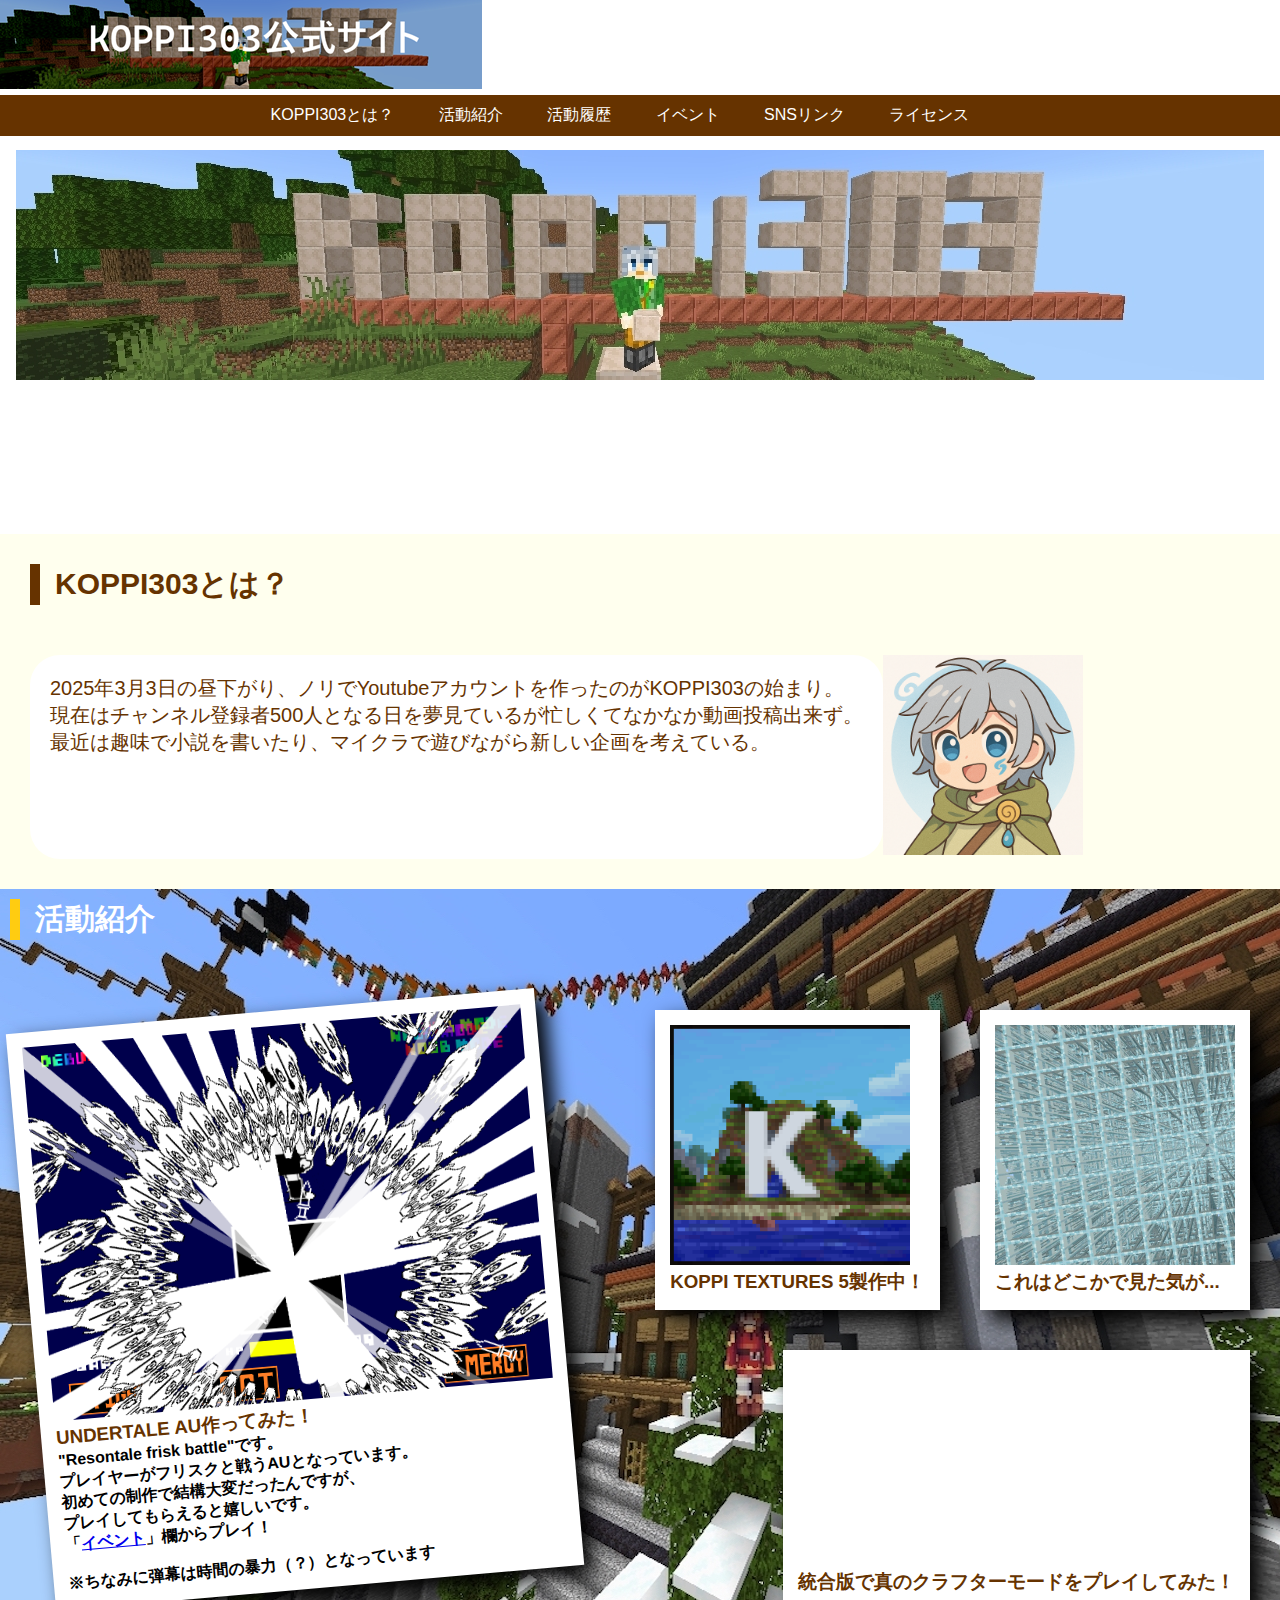
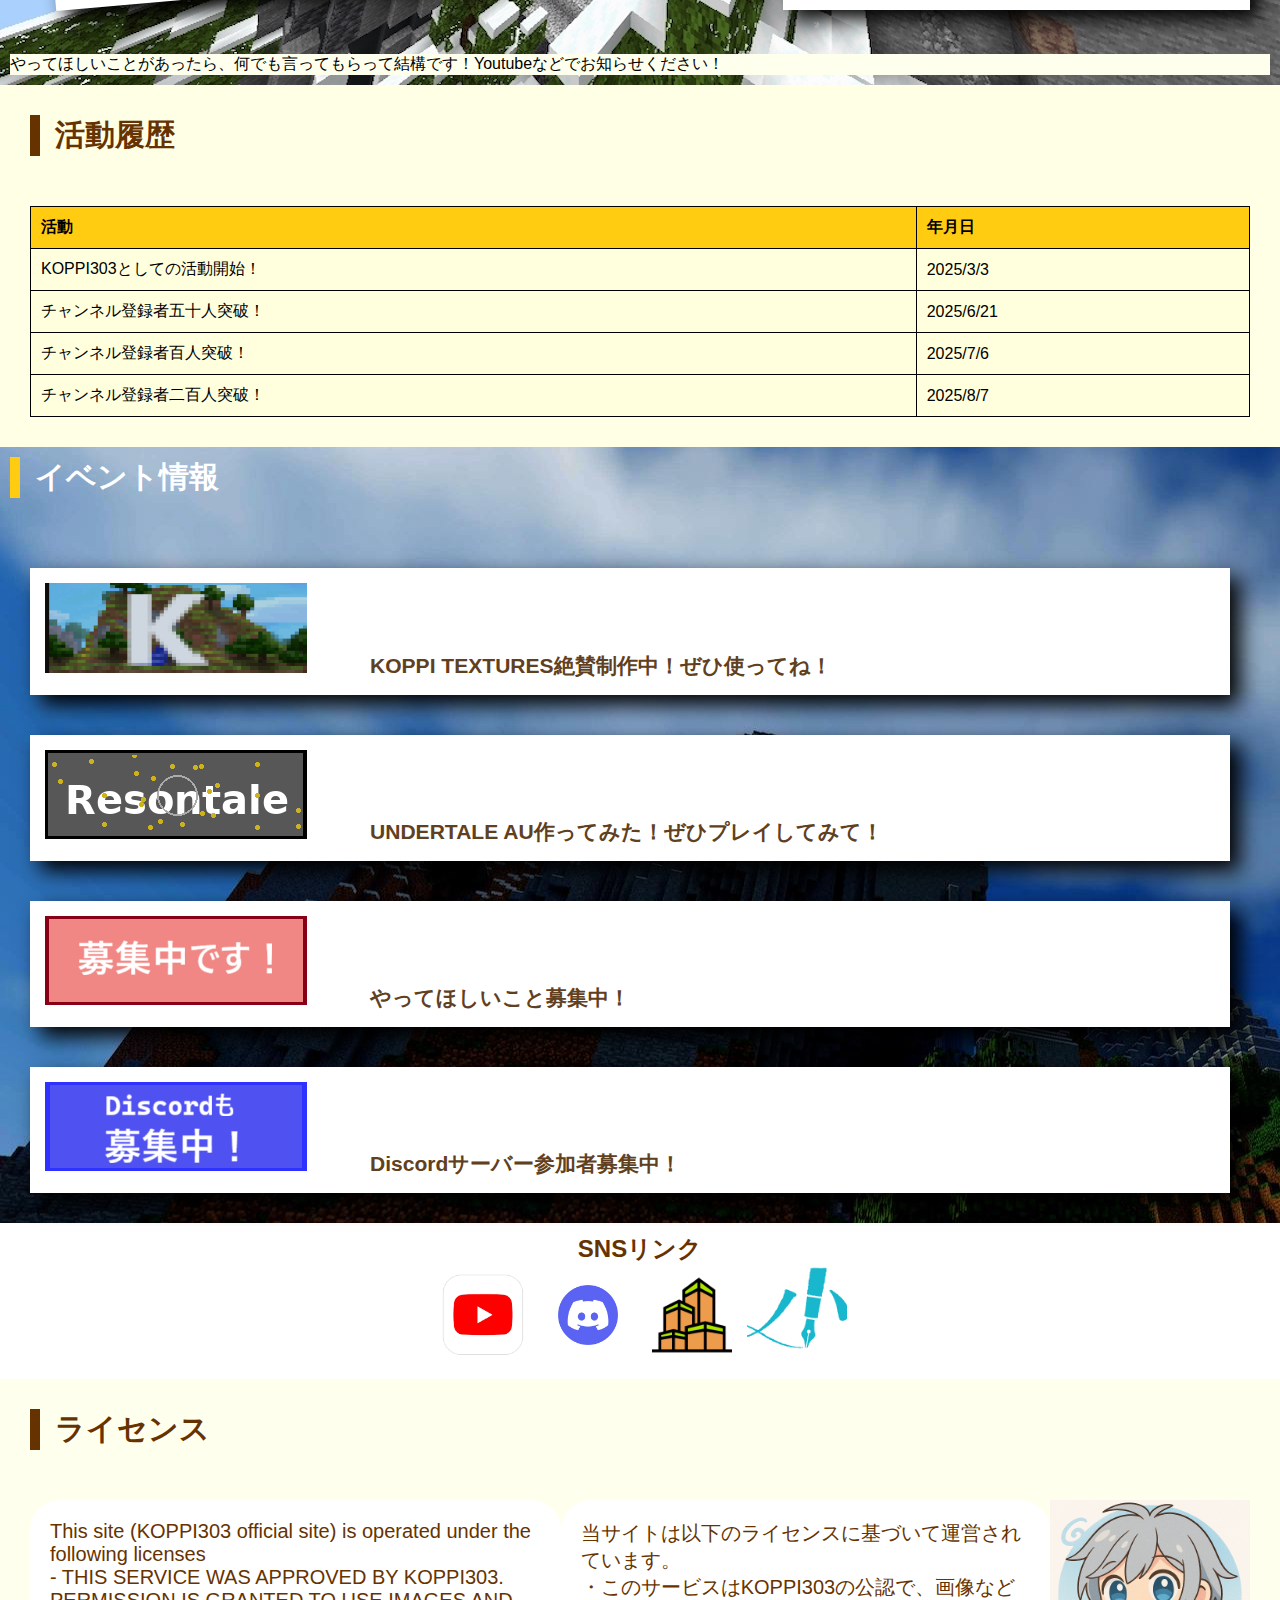
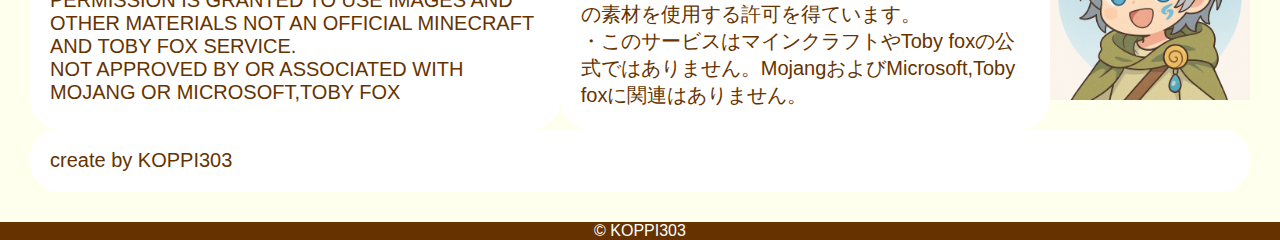
<file: index.html>
<!DOCTYPE html>
<html>
  <head>
    <meta charset="utf-8" />
    <title>KOPPI303公式ホームページ</title>
    <link rel="stylesheet" href="style.css" />
    <link rel="preconnect" href="https://fonts.gstatic.com" />
    <link
      href="https://fonts.googleapis.com/css2?family=Pacifico&family=Satisfy&family=Stoke&family=Yellowtail&family=Geo&family=Oswald&family=Lobster&family=Cookie&family=Chewy&family=Limelight&family=Sacramento&family=Plaster&display=swap"
      rel="stylesheet"
    />
  </head>

  <body>
    <header>
      <div class="main_left">
        <h2>
          <a href="/koppi303/"
            ><img src="img/header2 - コピー-fotor-20251005201211.png" />
          </a>
        </h2>
        <nav>
          <ul>
            <li><a href="#koppi303">KOPPI303とは？</a></li>
            <li><a href="#photo">活動紹介</a></li>
            <li><a href="#eeee">活動履歴</a></li>
            <li><a href="#ivent">イベント</a></li>
            <li><a href="#SNS">SNSリンク</a></li>
            <li><a href="#Lis">ライセンス</a></li>
          </ul>
        </nav>
      </div>
    </header>
    <section>
      <div style="text-align: center; margin-top: 150px; margin-left: -50">
        <img src="img/header2.jpg" />
      </div>
    </section>
    <section class="koppi303" id="koppi303" style="margin-top:150px;">
      <h2 class="title">KOPPI303とは？</h2>
      <div class="koppi303-content-wrap">
        <p>
          2025年3月3日の昼下がり、ノリでYoutubeアカウントを作ったのがKOPPI303の始まり。<br />
          現在はチャンネル登録者500人となる日を夢見ているが忙しくてなかなか動画投稿出来ず。<br />
          最近は趣味で小説を書いたり、マイクラで遊びながら新しい企画を考えている。
        </p>
        <a href="https://www.youtube.com/@KOPPI303" target="_blank">
          <img src="img/icon.png" width="200" />
        </a>
      </div>
    </section>

    <section class="photo" id="photo">
      <h2 class="title">活動紹介</h2>
      <div class="photo-content-wrap">
        <div class="big">
          <img src="img/スクリーンショット (157).png" width="500" />
          <h3>UNDERTALE AU作ってみた！</h3>
          <h4>
            "Resontale frisk battle"です。<br />プレイヤーがフリスクと戦うAUとなっています。<br />初めての制作で結構大変だったんですが、<br />プレイしてもらえると嬉しいです。<br />「<a
              href="#ivent"
              >イベント</a
            >」欄からプレイ！<br /><br />※ちなみに弾幕は時間の暴力（？）となっています
          </h4>
        </div>

        <div class="box">
          <div class="small">
            <img
              src="img/170eed8c-6a34-453a-93b3-63b68794a150.jpeg"
              width="240"
            />
            <h3>これはどこかで見た気が...</h3>
          </div>

          <div class="small">
            <img src="img/pack_icon.png" width="240" />
            <h3>KOPPI TEXTURES 5製作中！</h3>
          </div>

          <div class="small">
            <iframe
              width="400"
              height="200"
              src="https://www.youtube.com/embed/X86bZdfeZko?si=TxrT2LoajdkBPdmY"
              title="YouTube video player"
              frameborder="0"
              allow="accelerometer; autoplay; clipboard-write; encrypted-media; gyroscope; picture-in-picture; web-share"
              referrerpolicy="strict-origin-when-cross-origin"
              allowfullscreen
            ></iframe>
            <h3>統合版で真のクラフターモードをプレイしてみた！</h3>
          </div>
        </div>
      </div>

      <p>
        やってほしいことがあったら、何でも言ってもらって結構です！Youtubeなどでお知らせください！
      </p>
    </section>
    <section class="eeee" id="eeee">
      <h2 class="title">活動履歴</h2>
      <table>
        <tr>
          <th>活動</th>
          <th>年月日</th>
        </tr>
        <tr>
          <td>KOPPI303としての活動開始！</td>
          <td>2025/3/3</td>
        </tr>
        <tr>
          <td>チャンネル登録者五十人突破！</td>
          <td>2025/6/21</td>
        </tr>
        <tr>
          <td>チャンネル登録者百人突破！</td>
          <td>2025/7/6</td>
        </tr>
        <tr>
          <td>チャンネル登録者二百人突破！</td>
          <td>2025/8/7</td>
        </tr>
      </table>
    </section>
    <section class="ivent" id="ivent">
      <h2 class="title">イベント情報</h2>
      <a href="KOPPI TEXTURES.html" target="_blank">
        <div class="i_photo">
          <h3>
            <img src="img/pack_icon1png.png" width="262" />　　　KOPPI
            TEXTURES絶賛制作中！ぜひ使ってね！
          </h3>
        </div>
      </a>
      <a href="au.html" target="_blank">
        <div class="i_photo">
          <h3>
            <img src="img/resontale_logo.png" width="262" />　　　UNDERTALE
            AU作ってみた！ぜひプレイしてみて！
          </h3>
        </div>
      </a>
      <a
        href="https://www.youtube.com/@KOPPI303/posts"
        width="89"
        target="_blank"
      >
        <div class="i_photo">
          <h3>
            <img
              src="img/やってほしいこと募集中.png"
            />　　　やってほしいこと募集中！
          </h3>
        </div>
      </a>
      <a href="https://discord.com/invite/TfjSw5v8yH" target="_blank">
        <div class="i_photo">
          <h3>
            <img
              src="img/やってほしいこと募集中1.png"
            />　　　Discordサーバー参加者募集中！
          </h3>
        </div>
      </a>
    </section>
    <section class="SNS" id="SNS">
      <h2 class="title1">SNSリンク</h2>
      <div>
        <a href="https://www.youtube.com/@KOPPI303" target="_blank"
          ><img
            src="img/youtube-app-icon-social-media-logo-vector-illustration_277909-408.jpg"
            width="100"
        /></a>
        <a href="https://discord.com/invite/TfjSw5v8yH" target="_blank"
          ><img
            src="img/360_F_588372425_Jb3PfIb3dtU53UNP3XJ2bWecY30O8IIq.jpg"
            width="100"
        /></a>
        <a
          href="https://minecraft-mcworld.com/author/8761115b0724ab65e34097c846542ae9969e4c4d/"
          target="_blank"
          ><img src="img/crafters_colony_logo_icon.webp" width="100"
        /></a>
        <a href="https://mypage.syosetu.com/2956071/" target="_blank"
          ><img src="img/unnamed.webp" width="100"
        /></a>
      </div>
    </section>
    <section class="koppi303" id="Lis">
      <h2 class="title">ライセンス</h2>
      <div class="koppi303-content-wrap">
        <p>
          This site (KOPPI303 official site) is operated under the following
          licenses<br />- THIS SERVICE WAS APPROVED BY KOPPI303.<br />
          PERMISSION IS GRANTED TO USE IMAGES AND OTHER MATERIALS NOT AN
          OFFICIAL MINECRAFT AND TOBY FOX SERVICE.<br />
          NOT APPROVED BY OR ASSOCIATED WITH MOJANG OR MICROSOFT,TOBY FOX
        </p>
        <p>
          当サイトは以下のライセンスに基づいて運営されています。<br />
          ・このサービスはKOPPI303の公認で、画像などの素材を使用する許可を得ています。<br />
          ・このサービスはマインクラフトやToby
          foxの公式ではありません。MojangおよびMicrosoft,Toby
          foxに関連はありません。
        </p>
        <a href="https://www.youtube.com/@KOPPI303" target="_blank">
          <img src="img/icon.png" width="200" />
        </a>
      </div>
      <div>
        <p>create by KOPPI303</p>
      </div>
    </section>
    <footer>&copy; KOPPI303</footer>
  </body>
</html>
</file>
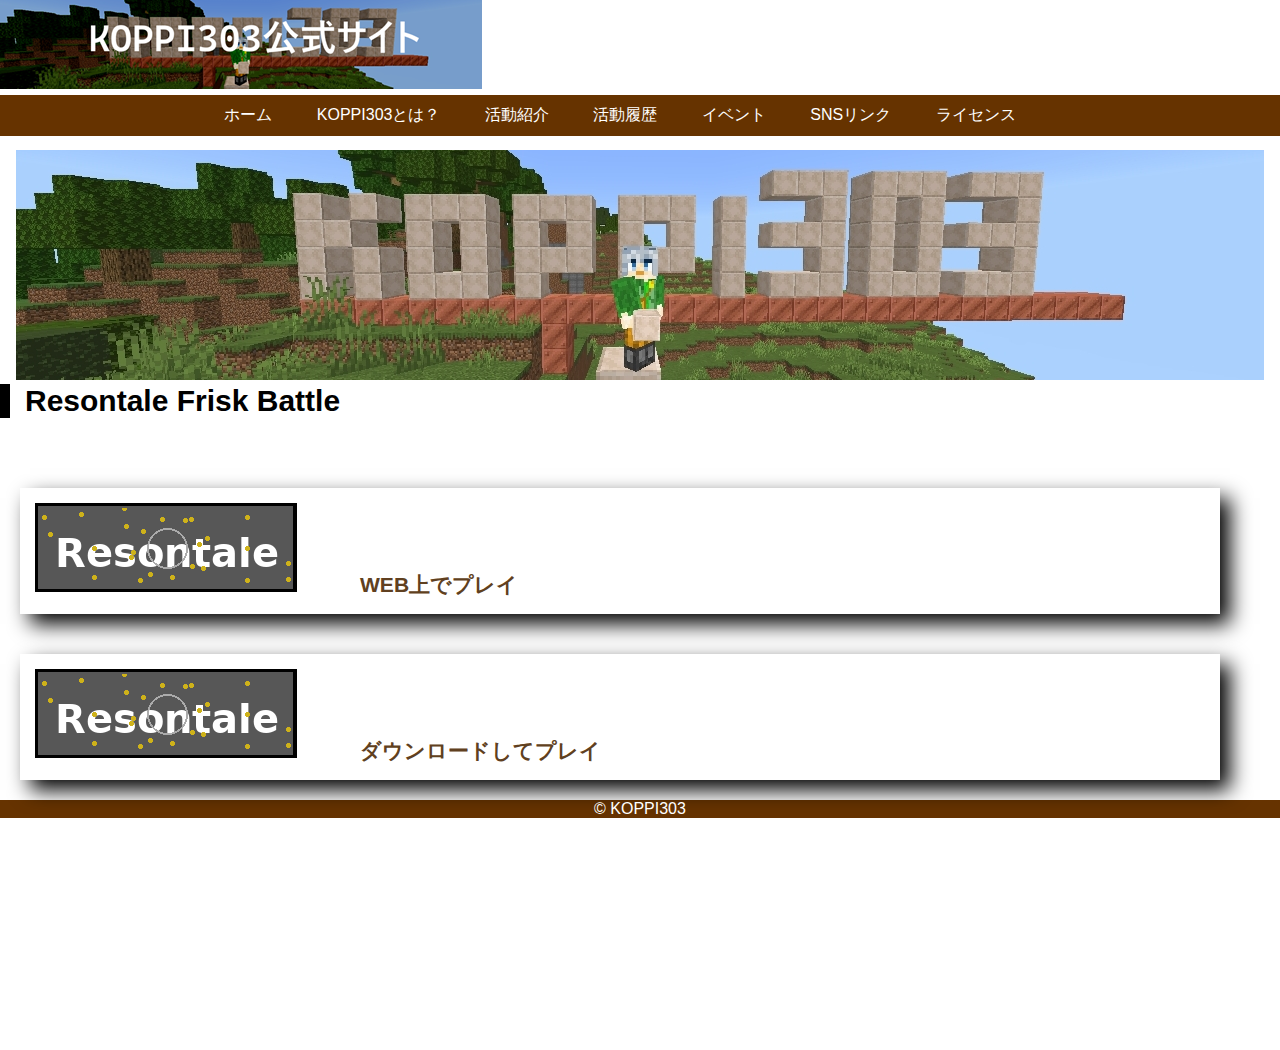
<file: au.html>
<!DOCTYPE html>
<html>
  <head>
    <meta charset="utf-8" />
    <title>Resontale Frisk Battle</title>
    <link rel="stylesheet" href="style.css" />
    <link rel="preconnect" href="https://fonts.gstatic.com" />
    <link
      href="https://fonts.googleapis.com/css2?family=Pacifico&family=Satisfy&family=Stoke&family=Yellowtail&family=Geo&family=Oswald&family=Lobster&family=Cookie&family=Chewy&family=Limelight&family=Sacramento&family=Plaster&display=swap"
      rel="stylesheet"
    />
  </head>

  <body>
    <header>
      <div class="main_left">
        <h2>
          <a href="/"
            ><img src="img/header2 - コピー-fotor-20251005201211.png" />
          </a>
        </h2>
        <nav>
      <ul>
        <li><a href="index.html">ホーム</a></li>
        <li><a href="index.html#koppi303">KOPPI303とは？</a></li>
        <li><a href="index.html#photo">活動紹介</a></li>
        <li><a href="index.html#eeee">活動履歴</a></li>
        <li><a href="index.html#ivent">イベント</a></li>
        <li><a href="index.html#SNS">SNSリンク</a></li>
        <li><a href="index.html#Lis">ライセンス</a></li>
      </ul>
        </nav>
      </div>
    </header>
    <section>
      <div style="text-align: center; margin-top: 150px; margin-left: -50">
        <img src="img/header2.jpg" />
      </div>
    </section>
      <h2 class="title">Resontale Frisk Battle</h2>
      <li>
        <a href="Resontale Frisk Battle.html" target="_blank">
          <div class="i_photo">
            <h3>
              <img
                src="img/resontale_logo.png"
                width="262"
              />　　　WEB上でプレイ
            </h3>
          </div>
        </a>
      </li>
      <li>
        <a
          href="https://drive.google.com/file/d/1VucgZzv4T_GS8BKJG0c98oNvNkptoBqg/view"
          target="_blank"
        >
          <div class="i_photo">
            <h3>
              <img
                src="img/resontale_logo.png"
                width="262"
              />　　　ダウンロードしてプレイ
            </h3>
          </div>
        </a>
      </li>
    </section>
    <footer>&copy; KOPPI303</footer>
  </body>
</html>
</file>
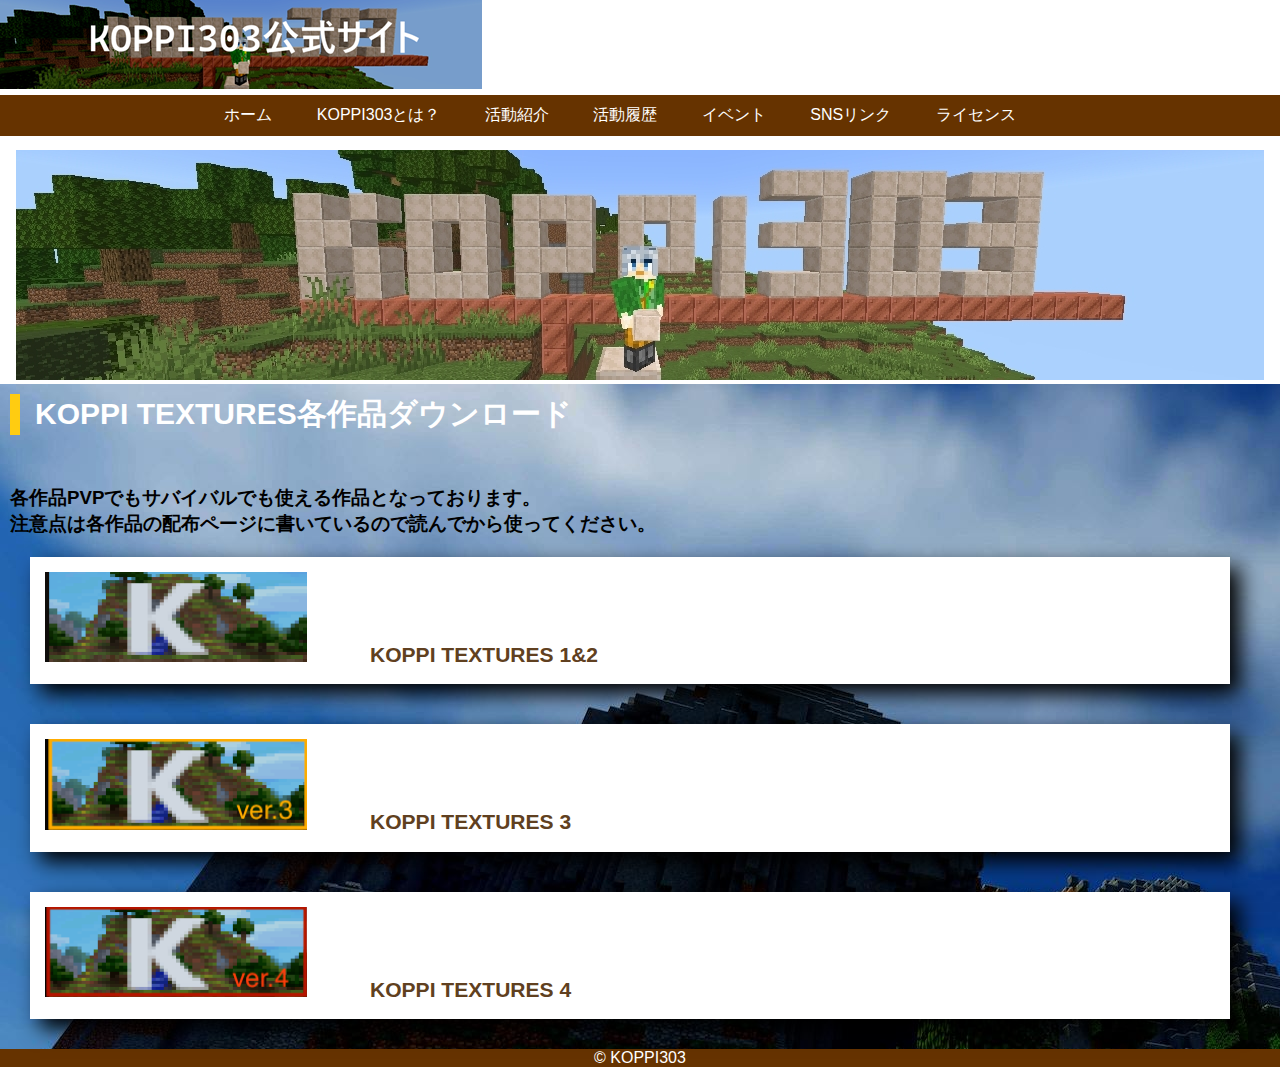
<file: KOPPI TEXTURES.html>
<!DOCTYPE html>
<html>
  <head>
    <meta charset="utf-8" />
    <title>KOPPI TEXTURES配布</title>
    <link rel="stylesheet" href="style.css" />
    <link rel="preconnect" href="https://fonts.gstatic.com" />
    <link
      href="https://fonts.googleapis.com/css2?family=Pacifico&family=Satisfy&family=Stoke&family=Yellowtail&family=Geo&family=Oswald&family=Lobster&family=Cookie&family=Chewy&family=Limelight&family=Sacramento&family=Plaster&display=swap"
      rel="stylesheet"
    />
  </head>

  <body>
    <header>
      <div class="main_left">
        <h2>
          <a href="/index.html"
            ><img src="img/header2 - コピー-fotor-20251005201211.png" />
          </a>
        </h2>
        <nav>
      <ul>
        <li><a href="index.html">ホーム</a></li>
        <li><a href="index.html#koppi303">KOPPI303とは？</a></li>
        <li><a href="index.html#photo">活動紹介</a></li>
        <li><a href="index.html#eeee">活動履歴</a></li>
        <li><a href="index.html#ivent">イベント</a></li>
        <li><a href="index.html#SNS">SNSリンク</a></li>
        <li><a href="index.html#Lis">ライセンス</a></li>
      </ul>
        </nav>
      </div>
    </header>
    <section>
      <div style="text-align: center; margin-top: 150px; margin-left: -50">
        <img src="img/header2.jpg" />
      </div>
    </section>
    <section class="ivent">
      <h2 class="title" style="margin-top:150;">KOPPI TEXTURES各作品ダウンロード</h2>
      <h3>
        各作品PVPでもサバイバルでも使える作品となっております。<br />注意点は各作品の配布ページに書いているので読んでから使ってください。
      </h3>
      <li>
        <a href="https://minecraft-mcworld.com/143150/" target="_blank">
          <div class="i_photo">
            <h3>
              <img src="img/pack_icon1png.png" width="262" />　　　KOPPI
              TEXTURES 1&2
            </h3>
          </div>
        </a>
      </li>
      <li>
        <a href="https://minecraft-mcworld.com/161861/" target="_blank">
          <div class="i_photo">
            <h3>
              <img src="img/pack_icon2png.png" width="262" />　　　KOPPI
              TEXTURES 3
            </h3>
          </div>
        </a>
      </li>
      <li>
        <a href="https://minecraft-mcworld.com/173217/" target="_blank">
          <div class="i_photo">
            <h3>
              <img src="img/pack_icon3png.png" width="262" />　　　KOPPI
              TEXTURES 4
            </h3>
          </div>
        </a>
      </li>
    </section>
    <footer>&copy; KOPPI303</footer>
  </body>
</html>
</file>
<file: style.css>
* {
  margin: 0;
  padding: 0;
  box-sizing: border-box;
}

img {
  display: inline-block;
}

/* ===== Webサイト全体のスタイル ===== */
/* html */
html {
  height: 100%;
}

/* body */
body {
  font-family: sans-serif;
  height: 100%;
  margin: 0;
}

/* h1見出し */
h1 {
  color: #ffffee; /* フォントの色 */
  -webkit-text-stroke: 3px #000000;
  font-size: 150px; /* フォントの大きさ */
  font-family: inherit; /* フォントの種類 */
  text-align: center; /* 文字・画像を中央にそろえる */
  height: 300px; /* 高さ */
  padding-top: 40px; /* 上がわの余白 */
  background-repeat: no-repeat; /* 背景のくり返しをやめる */
  background-position: top center; /* 背景の位置 */
}

/* ===== ヘッダーのスタイル ===== */
/* ヘッダーの箱 */
header {
  background-color: #ffffff; /* 背景画像 */
  background-repeat: no-repeat;
  background-size: 400px;
  width: 100vw;
  position: fixed;
  z-index: 999;
  margin-top: -150px;
  justify-content: center;
}

/* h2見出し */
header h2 {
  color: #ffffff;
  border-color: #ffcc11;
}

/* 段落 */
header p {
  color: #000000;
  font-size: medium;
  background-color: #ffffee;
}

/* ナビゲーションの箱 */
nav {
  background-color: #663300;
  padding-top: 10px;
  padding-bottom: 10px;
}

/* リスト全体 */
nav ul {
  margin-top: 0px;
  margin-bottom: 0px;
  text-align: center;
}

/* １つ１つのリスト */
nav li {
  display: inline-block;
  margin-right: 40px;
}

/* リンク */
nav a {
  color: #ffffff;
  text-decoration: none;
}

/* リンクにふれた時 */
nav a:hover {
  color: #ffcc11;
}

/* ===== お店紹介のスタイル ===== */
/* セクション */
.koppi303 {
  background-color: #ffffee; /* 背景の色 */
  color: #663300;
  padding: 30px;
}

/* h2見出し */
.title {
  font-size: 30px;
  border-left-style: solid;
  border-left-width: 10px;
  padding-left: 15px;
  margin-bottom: 50px;
}

/* 段落 */
.koppi303 p {
  font-size: 20px;
  background-color: #ffffff;
  padding: 20px;
  border-radius: 30px;
}

/* ショップの文章と画像を囲う要素 */
.koppi303-content-wrap {
  display: flex;
}

/* ===== パン紹介のスタイル ===== */
/* セクション */
.photo {
  padding: 10px;
  background-image: url(img/image1.jpg);
}

.photo-content-wrap {
  display: flex;
  margin-bottom: 24px;
}

/* h2見出し */
.photo h2 {
  color: #ffffff;
  border-color: #ffcc11;
}

/* h3見出し */
.photo h3 {
  color: #663300;
}

/* 段落 */
.photo p {
  color: #000000;
  font-size: medium;
  background-color: #ffffee;
}

/* 大きな箱 */
.big {
  width: fit-content;
  height: fit-content;
  padding: 15px;
  margin: 20px;
  background-color: #ffffff;
  box-shadow: 10px 10px 20px #000000; /* 影 */
  transform: rotate(-5deg); /* 回転させる */
}

/* 小さな箱 */
.small {
  width: fit-content;
  height: fit-content;
  padding: 15px;
  margin: 20px;
  background-color: #ffffff;
  box-shadow: 10px 10px 20px #000000;
  float: right;
}

/* ===== 値段表のスタイル ===== */
/* セクション */
.eeee {
  padding: 30px;
  background-color: #ffffe6;
}

/* h2見出し */
.eeee h2 {
  color: #663300;
  border-color: #663300;
}

/* 表 */
.eeee table {
  background-color: #ffffdd;
  border-collapse: collapse; /* 表の隙間（すきま） */
  width: 100%;
}

/* 表のセル */
.eeee td {
  border: 1px solid #000000;
  padding: 10px;
}

/* 表の見出しセル */
.eeee th {
  border: 1px solid #000000;
  padding: 10px;
  background-color: #ffcc11;
  text-align: left;
}

/* h3見出し */
.access h3 {
  font-size: 50px;
  font-family: lobster;
  margin-top: 0px;
}

/* リスト */
.access ul {
  list-style-type: none; /* リストのマーカー */
  padding-left: 0px;
}

/* 箱 */

.access .access-content-wrap {
  display: flex;
}

.access-content-wrap div {
  width: 50%;
}

/*イベント情報*/

.ivent {
  padding: 10px;
  background-image: url(img/pexels-evenecer-andujar-695467.jpg);
}

.ivent h2 {
  color: #ffffff;
  border-color: #ffcc11;
}

/* イベント小さな箱 */
.i_photo {
  width: 1200px;
  font-size: large;
  color: #604020;
  padding: 15px;
  margin: 20px;
  background-color: #ffffff;
  box-shadow: 10px 10px 20px #000000;
  display: inline-block;
  margin-right: 40px;
}

.i_photo:hover {
  color: #ffcc11;
}

/*SNS*/
.SNS {
  padding: 10px;
}

/* h2見出し */
.SNS h2 {
  color: #663300;
  border-color: #663300;
}

.SNS {
  text-align: center;
}

/* フッター */
footer {
  text-align: center;
  background-color: #663300;
  color: #ffffff;
}
</file>
